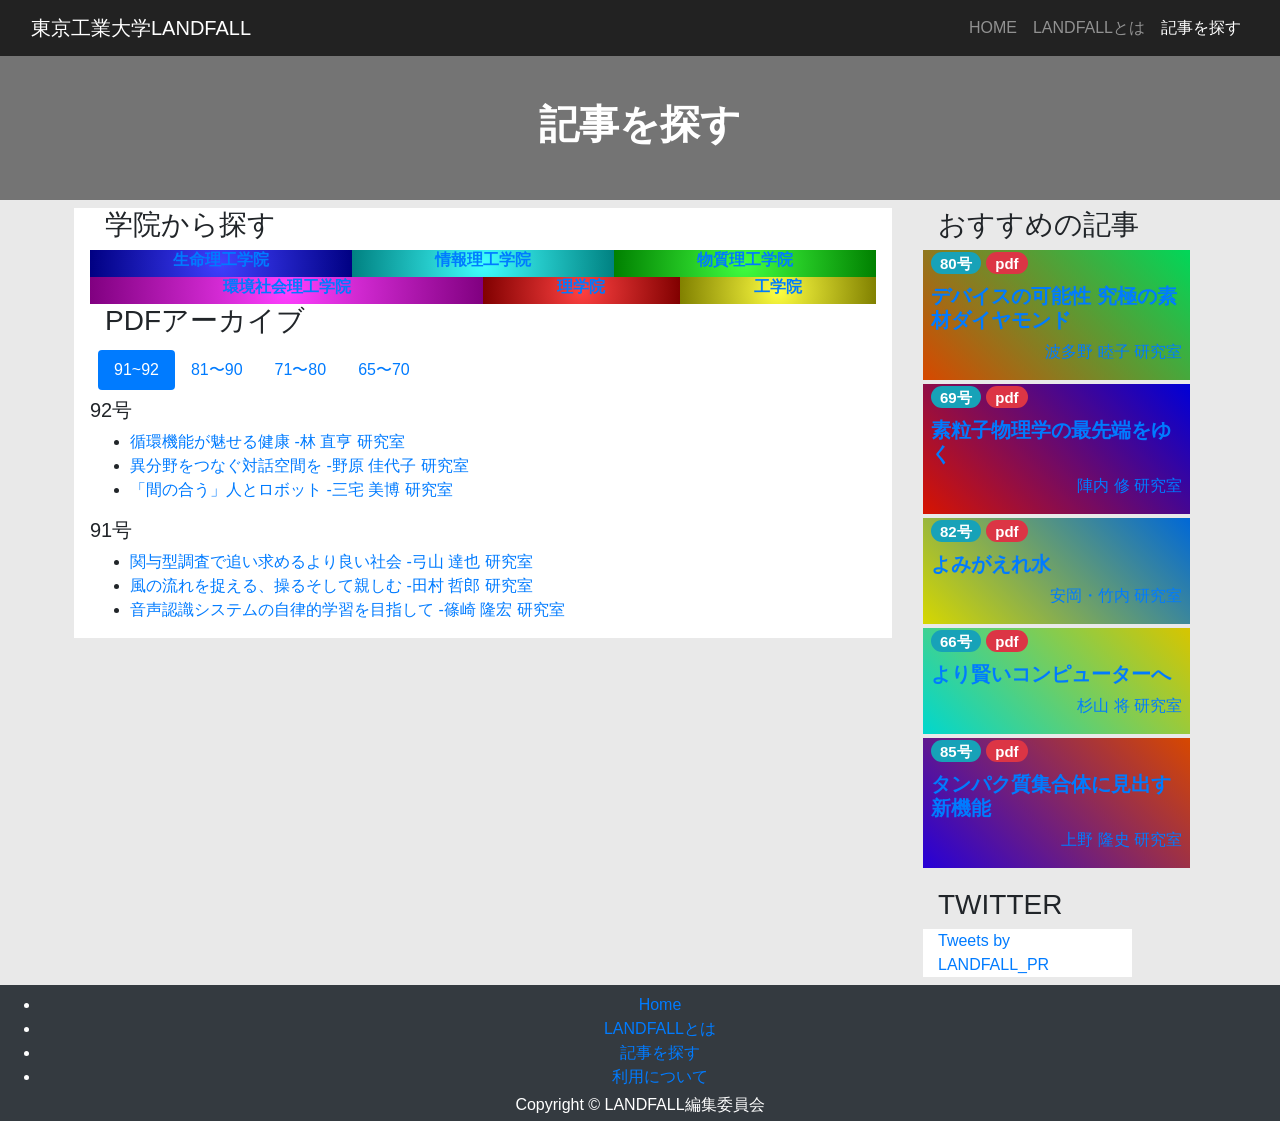
<file: find_articles.html>
<!DOCTYPE html>
<html lang="ja">

<head>
    <meta charset="utf-8">
    <meta name="viewport" content="width=device-width, initial-scale=1, shrink-to-fit=no">
    <meta name="description" content="各分野ごとの東工大研究室の記事を探せます。">
    <title>記事を探す ―東京工業大学の研究室紹介サイト</title>
    <link rel="stylesheet" href="https://maxcdn.bootstrapcdn.com/bootstrap/4.0.0/css/bootstrap.min.css" integrity="sha384-Gn5384xqQ1aoWXA+058RXPxPg6fy4IWvTNh0E263XmFcJlSAwiGgFAW/dAiS6JXm" crossorigin="anonymous">
    <!-- Custom css -->
    <link href="https://landfaller.com/decoration/custom.css" rel="stylesheet">
    <!-- font-awesome -->
    <link href="https://landfaller.com/fontawesome/css/all.min.css" rel="stylesheet">
    <link rel="shortcut icon" href="https://landfaller.com/img/main_1/favicon.ico">
</head>

<body style="background-color: #e9e9e9;">
    <!-- Navigation -->
    <nav class="navbar navbar-expand-lg navbar-dark back2 fixed-top" style="background-color: #222222;">
        <div class="container-fluid">
            <a class="navbar-brand" href="https://landfaller.com/index.html">東京工業大学LANDFALL</a>
            <button class="navbar-toggler" type="button" data-toggle="collapse" data-target="#navbarResponsive" aria-controls="navbarResponsive" aria-expanded="false" aria-label="Toggle navigation">
       <span class="navbar-toggler-icon"></span>
     </button>
            <div class="collapse navbar-collapse" id="navbarResponsive">
                <ul class="navbar-nav ml-auto">
                    <li class="nav-item">
                        <a class="nav-link" href="https://landfaller.com/index.html">HOME</a>
                    </li>
                    <li class="nav-item">
                        <a class="nav-link" href="https://landfaller.com/about_landfall.html">LANDFALLとは</a>
                    </li>
                    <li class="nav-item">
                        <a class="nav-link active" href="https://landfaller.com/find_articles.html">記事を探す</a>
                    </li>
                </ul>
            </div>
        </div>
    </nav>
    <!-- Header -->
    <header class=" mb-2 back3">
        <div style="background: rgba(0, 0, 0, 0.5); ">
            <div class="container">
                <div class="row justify-content-center text-center " style="min-height: 200px;">
                    <nav class="col-12 " aria-label="breadcrumb">
                        <ol class="breadcrumb h5 mb-0">
                            <li class="breadcrumb-item "><a href="https://landfaller.com/index.html">Home</a></li>
                            <li class="breadcrumb-item"></li>
                        </ol>
                    </nav>
                    <div class="col-11">
                        <h1 class="title text-white mt-md-5 mb-2 "><strong>記事を探す</strong></h1>
                        <p class=" mb-md-5 text-light px-md-5 ">
                        </p>
                    </div>
                </div>
            </div>
        </div>
    </header>
    <div class="container">
        <div class="row px-1">
            <!--main-->
            <div class="col-lg-9 col-md-8">
                <div class="row mr-md-3 mb-3 px-3 find-a bg-white">
                    <!--記事を探すのページはfind-aを入れるのをわすれない-->
                    <h2 class="col-12 title1 h3 ">学院から探す</h2>
                    <a href="https://landfaller.com/find_articles/bio.html" class="col-4" style="background: radial-gradient(circle, rgba(64,64,255,1) 0%, rgba(0,0,130,1) 100%);">
                        <div class="row itembox-u justify-content-center align-items-center ">
                            <div class="col-12 px-0 text-center h6">
                                <strong>
                                                生命理工学院
                                            </strong>
                            </div>
                        </div>
                    </a>
                    <a href="https://landfaller.com/find_articles/csc.html" class="col-4" style="background: radial-gradient(circle, rgba(64,255,255,1) 0%, rgba(0,129,129,1) 100%);">
                        <div class="row itembox-u justify-content-center align-items-center ">
                            <div class="col-12 px-0 text-center h6">
                                <strong>
                                                情報理工学院
                                            </strong>
                            </div>
                        </div>
                    </a>
                    <a href="https://landfaller.com/find_articles/mat.html" class="col-4" style="background: radial-gradient(circle, rgba(65,255,64,1) 0%, rgba(0,128,0,1) 100%);">
                        <div class="row itembox-u justify-content-center align-items-center ">
                            <div class="col-12 px-0 text-center h6">
                                <strong>
                                                物質理工学院
                                            </strong>
                            </div>
                        </div>
                    </a>
                    <a href="https://landfaller.com/find_articles/env.html" class="col-6" style="background: radial-gradient(circle, rgba(255,64,255,1) 0%, rgba(128,0,128,1) 100%);">
                        <div class="row itembox-u justify-content-center  align-items-center">
                            <div class="col-12 px-0 text-center h6 ">
                                <strong>
                                                環境社会理工学院
                                            </strong>
                            </div>
                        </div>
                    </a>
                    <a href="https://landfaller.com/find_articles/sci.html" class="col-3" style="background: radial-gradient(circle, rgba(255,65,65,1) 0%, rgba(128,0,0,1) 100%);">
                        <div class="row itembox-u justify-content-center align-items-center ">
                            <div class="col-12 px-0 text-center h6">
                                <strong>
                                                理学院
                                            </strong>
                            </div>
                        </div>
                    </a>
                    <a href="https://landfaller.com/find_articles/eng.html" class="col-3" style="background: radial-gradient(circle, rgba(255,255,65,1) 0%, rgba(128,128,0,1) 100%);">
                        <div class="row itembox-u justify-content-center align-items-center ">
                            <div class="col-12 px-0 text-center h6">
                                <strong>
                                                工学院
                                            </strong>
                            </div>
                        </div>
                    </a>
                    <div class="col-12">
                        <div class="row pb-1 pr-1 " style="height: 100%;">
                            <h2 class="col-12 title1 h3 ">PDFアーカイブ</h2>
                        </div>
                    </div>
                    <ul class="px-2 nav nav-pills " role="tablist">
                        <li class="nav-item">
                            <a class="nav-link active" id="item1-tab" data-toggle="tab" href="#item1" role="tab" aria-controls="item1" aria-selected="true">91~92</a>
                        </li>
                        <li class="nav-item">
                            <a class="nav-link" id="item2-tab" data-toggle="tab" href="#item2" role="tab" aria-controls="item2" aria-selected="false">81〜90</a>
                        </li>
                        <li class="nav-item">
                            <a class="nav-link" id="item3-tab" data-toggle="tab" href="#item3" role="tab" aria-controls="item3" aria-selected="false">71〜80</a>
                        </li>
                        <li class="nav-item">
                            <a class="nav-link" id="item4-tab" data-toggle="tab" href="#item4" role="tab" aria-controls="item3" aria-selected="false">65〜70</a>
                        </li>

                    </ul>
                    <div class="w-100 mb-2"></div>
                    <div class="tab-content">
                        <div class="tab-pane fade show active" id="item1" role="tabpanel" aria-labelledby="item1-tab">
                            <h5>92号</h5>
                            <ul class=" tlist ">
                                <li><a href="https://landfaller.com/pdf/92/92-1-hayasi.pdf">
                                    循環機能が魅せる健康 -林 直亨&nbsp研究室
                                </a></li>
                                <li><a href="https://landfaller.com/pdf/92/92-2-nohara.pdf">
                                    異分野をつなぐ対話空間を -野原 佳代子&nbsp研究室
                                </a></li>
                                <li><a href="https://landfaller.com/pdf/92/92-3-miyake.pdf">
                                    「間の合う」人とロボット -三宅 美博&nbsp研究室
                                </a></li>
                            </ul>


                            <h5>91号</h5>
                            <ul class=" tlist ">
                                <li><a href="https://landfaller.com/pdf/91/91-1-yumiyama.pdf">
                                    関与型調査で追い求めるより良い社会 -弓山 達也&nbsp研究室
                                </a></li>
                                <li><a href="https://landfaller.com/pdf/91/91-2-tamura.pdf">
                                    風の流れを捉える、操るそして親しむ -田村 哲郎&nbsp研究室
                                </a></li>
                                <li><a href="https://landfaller.com/pdf/91/91-3-shinozaki.pdf">
                                    音声認識システムの自律的学習を目指して -篠崎 隆宏&nbsp研究室
                                </a></li>
                            </ul>
                        </div>
                        <div class="tab-pane fade" id="item2" role="tabpanel" aria-labelledby="item2-tab">
                            <h5>90号</h5>
                            <ul class="tlist">
                                <li><a href="https://landfaller.com/pdf/90/90-1-kumai.pdf">
                                強くて優しい社会基盤材料をつくる -熊井 真次
                            &nbsp研究室</a></li>
                                <li><a href="https://landfaller.com/pdf/90/90-2-okusumi.pdf">
                                シミュレーションで追う惑星の誕生 -奥住 聡
                            &nbsp研究室</a></li>
                                <li><a href="https://landfaller.com/pdf/90/90-3-shiora.pdf">
                                現代社会の最適解を探る -塩浦 昭義
                            &nbsp研究室</a></li>
                            </ul>
                            <h5>89号</h5>
                            <ul class="tlist">
                                <li><a href="https://landfaller.com/pdf/89/89-1-ihara.pdf">
                                エネルギー変換の新地平 -伊原 学
                            &nbsp研究室</a></li>
                                <li><a href="https://landfaller.com/pdf/89/89-2-kitano.pdf">
                                ありふれた元素から作る環境調和触媒 -北野 政明
                            &nbsp研究室</a></li>
                                <li><a href="https://landfaller.com/pdf/89/89-3-kaneko.pdf">
                                信頼・効率を生み出す符号化 -金子 晴彦
                            &nbsp研究室</a></li>
                                <li><a href="https://landfaller.com/pdf/89/89-4-ono.pdf">
                                進化計算で難問に挑む -小野 功
                            &nbsp研究室</a></li>
                                <li><a href="https://landfaller.com/pdf/89/89-5-hukui.pdf">
                                微生物の生命機能応用 -福居 俊昭
                            &nbsp研究室</a></li>
                            </ul>
                            <h5>88号</h5>
                            <ul class="tlist">
                                <li><a href="https://landfaller.com/pdf/88/88-1-ito.pdf">
                              視覚のない世界を捉える -伊藤 亜紗
                          &nbsp研究室</a></li>
                                <li><a href="https://landfaller.com/pdf/88/88-2-tagawa.pdf">
                              手のひらサイズの人工生命 -田川 陽一
                          &nbsp研究室</a></li>
                                <li><a href="https://landfaller.com/pdf/88/88-3-tanaka.pdf">
                              不斉を制御する触媒 -田中 健
                          &nbsp研究室</a></li>
                            </ul>
                            <h5>87号</h5>
                            <ul class="tlist">
                                <li><a href="https://landfaller.com/pdf/87/87-1-akita.pdf">
                              宇宙の過酷な環境を利用する -秋田 大輔
                          &nbsp研究室</a></li>
                                <li><a href="https://landfaller.com/pdf/87/87-2-iwazaki-takaya.pdf">
                              夢の反応を目指して -岩澤・鷹谷
                          &nbsp研究室</a></li>
                                <li><a href="https://landfaller.com/pdf/87/87-3-serizawa.pdf">
                              生体高分子の可能性 -芹澤 武
                          &nbsp研究室</a></li>
                                <li><a href="https://landfaller.com/pdf/87/87-4-toyota.pdf">
                              構造から視る化学の世界 -豊田 真司
                          &nbsp研究室</a></li>
                            </ul>
                            <h5>86号</h5>
                            <ul class="tlist">
                                <li><a href="https://landfaller.com/pdf/86/86-1-kume.pdf">
                              再生医療への足掛かり - 粂・白木
                          &nbsp研究室</a></li>
                                <li><a href="https://landfaller.com/pdf/86/86-2-wachi.pdf">
                              生命の真髄へと至る道 -和地 正明
                          &nbsp研究室</a></li>
                                <li><a href="https://landfaller.com/pdf/86/86-3-tiba.pdf">
                              世界を回すモータ -千葉 明
                          &nbsp研究室</a></li>
                                <li><a href="https://landfaller.com/pdf/86/86-4-kurabayashi.pdf">
                              生物に学ぶロボット制御 -倉林 大輔
                          &nbsp研究室</a></li>
                                <li><a href="https://landfaller.com/pdf/86/86-5-ito.pdf">
                              究極理論の完成へ -伊藤 克司
                          &nbsp研究室</a></li>
                            </ul>
                            <h5>85号</h5>
                            <ul class="tlist">
                                <li><a href="https://landfaller.com/pdf/85/85-1-ota-shimozaki.pdf">
                              藻類は“進化”する -太田・下嶋
                          &nbsp研究室</a></li>
                                <li><a href="https://landfaller.com/pdf/85/85-2-ueno.pdf">
                              タンパク質集合体に見出す新機能 -上野 隆史
                          &nbsp研究室</a></li>
                                <li><a href="https://landfaller.com/pdf/85/85-3-hayamizu.pdf">
                              ペプチドが描くエレクトロニクスの世界 -早水 裕平
                          &nbsp研究室</a></li>
                                <li><a href="https://landfaller.com/pdf/85/85-4-ueda.pdf">
                              金属のアンチエイジング -上田 光敏
                          &nbsp研究室</a></li>
                            </ul>
                            <h5>84号</h5>
                            <ul class="tlist">
                                <li><a href="https://landfaller.com/pdf/84/84-1-yoshino.pdf">
                              塑性加工で切り拓くナノテクの世界 -吉野 雅彦
                          &nbsp研究室</a></li>
                                <li><a href="https://landfaller.com/pdf/84/84-2-kurokawa-nakajima-yamada.pdf">
                              微生物ゲノムのその先へ -黒川・中島・山田
                          &nbsp研究室</a></li>
                                <li><a href="https://landfaller.com/pdf/84/84-3-sakai-miyauchi.pdf">
                              地球を長生きさせる材料 -坂井・宮内
                          &nbsp研究室</a></li>
                                <li><a href="https://landfaller.com/pdf/84/84-4-okumura-takamatsu.pdf">
                              「ことば」を工学する -奥村・高村
                          &nbsp研究室</a></li>
                                <li><a href="https://landfaller.com/pdf/84/84-5-ishizone.pdf">
                              新規ポリマーの合成で踏み出す第一歩 -石曽根 隆
                          &nbsp研究室</a></li>
                            </ul>
                            <h5>83号</h5>
                            <ul class="tlist">
                                <li><a href="https://landfaller.com/pdf/83/83-1-yoshikawa.pdf">
                              ごみが売れる時代へ -吉川 邦夫
                          &nbsp研究室</a></li>
                                <li><a href="https://landfaller.com/pdf/83/83-2-goto.pdf">
                              ボウル型分子で反応を解析する -後藤 敬
                          &nbsp研究室</a></li>
                                <li><a href="https://landfaller.com/pdf/83/83-3-murakami.pdf">
                              紙と鉛筆で現象を予言する -村上 修一
                          &nbsp研究室</a></li>
                                <li><a href="https://landfaller.com/pdf/83/83-4-otani.pdf">
                              目で起こる化学反応 -大谷 弘之
                          &nbsp研究室</a></li>
                                <li><a href="https://landfaller.com/pdf/83/83-5-ochi.pdf">
                              イオン液体が拓く材料の未来 -大内 幸雄
                          &nbsp研究室</a></li>
                            </ul>
                            <h5>82号</h5>
                            <ul class="tlist">
                                <li><a href="https://landfaller.com/pdf/82/82-1-okawa.pdf">
                              技術で輝く氷 -大河 誠司
                          &nbsp研究室</a></li>
                                <li><a href="https://landfaller.com/pdf/82/82-2-arai-nishiyama.pdf">
                              進化を支える光 -荒井・西山
                          &nbsp研究室</a></li>
                                <li><a href="https://landfaller.com/pdf/82/82-3-yasuoka-takeuchi.pdf">
                              よみがえれ水 -安岡・竹内
                          &nbsp研究室</a></li>
                                <li><a href="https://landfaller.com/pdf/82/82-4-masui.pdf">
                              未来の地球を代弁する -増井 利彦
                          &nbsp研究室</a></li>
                            </ul>
                            <h5>81号</h5>
                            <ul class="tlist">
                                <li><a href="https://landfaller.com/pdf/81/81-1-nagata.pdf">
                              酵母で匂いを見る -長田 俊哉
                          &nbsp研究室</a></li>
                                <li><a href="https://landfaller.com/pdf/81/81-2-kawai.pdf">
                              光で覗く化学の世界 -河合 明雄
                          &nbsp研究室</a></li>
                                <li><a href="https://landfaller.com/pdf/81/81-3-inota.pdf">
                              惑星系形成から生命を探す -井田 茂
                          &nbsp研究室</a></li>
                                <li><a href="https://landfaller.com/pdf/81/81-4-takahashi.pdf">
                              ゼロからの研究開発 鉛ビスマス冷却高速炉 -高橋 実
                          &nbsp研究室</a></li>
                            </ul>
                        </div>
                        <div class="tab-pane fade" id="item3" role="tabpanel" aria-labelledby="item3-tab">
                            <h5>80号</h5>
                            <ul class="tlist">
                                <li><a href="https://landfaller.com/pdf/80/80-1-sasaki.pdf">
                              社会を支える基盤を守る -佐々木 栄一&nbsp研究室
                          </a></li>
                                <li><a href="https://landfaller.com/pdf/80/80-2-somiya.pdf">
                              未知の可能性を秘める 重力波の検出 -宗宮 健太郎&nbsp研究室
                          </a></li>
                                <li><a href="https://landfaller.com/pdf/80/80-3-tanaka-ikoma.pdf">
                              材料工学から 医療の未来を照らす -田中・生駒&nbsp研究室
                          </a></li>
                                <li><a href="https://landfaller.com/pdf/80/80-4-fujisaki.pdf">
                              より高度で安全な暗号を 目指して -藤? 英一郎&nbsp研究室
                          </a></li>
                                <li><a href="https://landfaller.com/pdf/80/80-5-hatano.pdf">
                              デバイスの可能性 究極の素材ダイヤモンド -波多野 睦子&nbsp研究室
                          </a></li>
                            </ul>
                            <h5>79号</h5>
                            <ul class="tlist">
                                <li><a href="https://landfaller.com/pdf/79/79-1-wakita.pdf">
                              ビッグデータの先を見る -脇田 建&nbsp研究室
                          </a></li>
                                <li><a href="https://landfaller.com/pdf/79/79-2-mori.pdf">
                              今と未来を明るくする 有機エレクトロニクス -森 健彦&nbsp研究室
                          </a></li>
                                <li><a href="https://landfaller.com/pdf/79/79-3-kashino.pdf">
                              聞こえと無意識の科学 -柏野 牧夫&nbsp研究室
                          </a></li>
                            </ul>
                            <h5>78号</h5>
                            <ul class="tlist">
                                <li><a href="https://landfaller.com/pdf/78/78-1-mishima.pdf">
                                自覚・熱意・挑戦-三島新学長が語る理想の東工大像とは -三島 良直&nbsp研究室
                            </a></li>
                                <li><a href="https://landfaller.com/pdf/78/78-2-yano.pdf">
                                過酷環境材料が切り拓く未来 -矢野 豊彦&nbsp研究室
                            </a></li>
                                <li><a href="https://landfaller.com/pdf/78/78-3-dohi.pdf">
                                空間形成の新時代、来たる -土肥 真人&nbsp研究室
                            </a></li>
                                <li><a href="https://landfaller.com/pdf/78/78-4-nakashima-matsumoto.pdf">
                                地球を救う環境材料 -中島・松下&nbsp研究室
                            </a></li>
                                <li><a href="https://landfaller.com/pdf/78/78-5-yamaguchi.pdf">
                                宇宙を取り巻く謎に挑む -山口 昌英&nbsp研究室
                            </a></li>
                            </ul>
                            <h5>77号</h5>
                            <ul class="tlist">
                                <li><a href="https://landfaller.com/pdf/77/77-1-fukusa.pdf">
                              土木工学で変わる人々、 変えていく社会 -福田 大輔&nbsp研究室
                          </a></li>
                                <li><a href="https://landfaller.com/pdf/77/77-2-gondo.pdf">
                              バグの闇を照らす ソフトウェア工学の光 -権藤 克彦&nbsp研究室
                          </a></li>
                                <li><a href="https://landfaller.com/pdf/77/77-3-ueda.pdf">
                              明るい未来へ 分岐する高分子材料 -上田 充&nbsp研究室
                          </a></li>
                                <li><a href="https://landfaller.com/pdf/77/77-4-hojo.pdf">
                              歯車に魅せられて -北條 春夫&nbsp研究室
                          </a></li>
                            </ul>
                            <h5>76号</h5>
                            <ul class="tlist">
                                <li><a href="https://landfaller.com/pdf/76/76-2-sanpei.pdf">
                            不可能を可能にする 制御理論のために -三平 満司&nbsp研究室
                        </a></li>
                                <li><a href="https://landfaller.com/pdf/76/76-3-otomo.pdf">
                            電子材料の未来を担う -大友 明&nbsp研究室
                        </a></li>
                                <li><a href="https://landfaller.com/pdf/76/76-4-sese.pdf">
                            計算機で生き物を科学する -瀬々 潤&nbsp研究室
                        </a></li>
                            </ul>
                            <h5>75号</h5>
                            <ul class="tlist">
                                <li><a href="https://landfaller.com/pdf/75/75-1-osatagi.pdf">
                                そのとき、人が動いた -大佛 俊泰&nbsp研究室
                            </a></li>
                                <li><a href="https://landfaller.com/pdf/75/75-2-tsukamoto.pdf">
                                ふるまう人、自然、そして建築 -塚本 由晴&nbsp研究室
                            </a></li>
                                <li><a href="https://landfaller.com/pdf/75/75-3-sato.pdf">
                                高分子と水の不思議な世界 -佐藤 満&nbsp研究室
                            </a></li>
                                <li><a href="https://landfaller.com/pdf/75/75-4-mizuno.pdf">
                                迷えるあなたを導く最適化 -水野 眞治&nbsp研究室
                            </a></li>
                                <li><a href="https://landfaller.com/pdf/75/75-5-aizawa.pdf">
                                生命解析への革新的挑戦 -相澤 康則&nbsp研究室
                            </a></li>
                                <li><a href="https://landfaller.com/pdf/75/75-6-ogata.pdf">
                                暗号プロトコルが創り出す未来 -尾形 わかは&nbsp研究室
                            </a></li>
                            </ul>
                            <h5>74号</h5>
                            <ul class="tlist">
                                <li><a href="https://landfaller.com/pdf/74/74-1-terano.pdf">
                                仮想世界から現実を観る -寺野 隆雄&nbsp研究室
                            </a></li>
                                <li><a href="https://landfaller.com/pdf/74/74-2-murakami.pdf">
                                タンパク質の構造を解き明かす -村上 聡&nbsp研究室
                            </a></li>
                                <li><a href="https://landfaller.com/pdf/74/74-3-kamachi.pdf">
                                金属イオンが生み出すちから -蒲池 利章&nbsp研究室
                            </a></li>
                                <li><a href="https://landfaller.com/pdf/74/74-4-murata.pdf">
                                Webデータから新たな知識を -村田 剛志&nbsp研究室
                            </a></li>
                            </ul>
                            <h5>73号</h5>
                            <ul class="tlist">
                                <li><a href="https://landfaller.com/pdf/73/73-1-kawashima.pdf">
                                空気圧の有効利用を目指して -川嶋 健嗣&nbsp研究室
                            </a></li>
                                <li><a href="https://landfaller.com/pdf/73/73-2-iwamori.pdf">
                                沈み込み帯での水を追う -岩森 光&nbsp研究室
                            </a></li>
                                <li><a href="https://landfaller.com/pdf/73/73-3-nitta.pdf">
                                人間とコンピュータの対話へ -新田 克己&nbsp研究室
                            </a></li>
                                <li><a href="https://landfaller.com/pdf/73/73-4-eguchi.pdf">
                                酵素化学の道を拓く -江口 正&nbsp研究室
                            </a></li>
                                <li><a href="https://landfaller.com/pdf/73/73-5-sato-saito.pdf">
                                新たな視点からのエネルギー利用 -佐藤・齊藤&nbsp研究室
                            </a></li>
                            </ul>
                            <h5>72号</h5>
                            <ul class="tlist">
                                <li><a href="https://landfaller.com/pdf/72/72-2-konishi.pdf">
                              東工大の新図書館 -&nbsp研究室
                          </a></li>
                                <li><a href="https://landfaller.com/pdf/72/72-3-suzumura.pdf">
                              リアルタイムでの大規模データ処理 -鈴村 豊太郎&nbsp研究室
                          </a></li>
                                <li><a href="https://landfaller.com/pdf/72/72-4-tanaka.pdf">
                              現実的状況を考慮した暗号へ -田中 圭介&nbsp研究室
                          </a></li>
                                <li><a href="https://landfaller.com/pdf/72/72-5-akagi.pdf">
                              次世代送電網の実現を目指して -赤木 泰文&nbsp研究室
                          </a></li>
                                <li><a href="https://landfaller.com/pdf/72/72-6-kondo.pdf">
                              環境標的がん治療の明日を探る -近藤 科江&nbsp研究室
                          </a></li>
                            </ul>
                            <h5>71号</h5>
                            <ul class="tlist">
                                <li><a href="https://landfaller.com/pdf/71/71-1-TSUBAME.pdf">
                                トップレベルの スパコン TSUBAME -&nbsp研究室
                            </a></li>
                                <li><a href="https://landfaller.com/pdf/71/71-2-tsurumi-takeda.pdf">
                                未来のセラミックスを考える -鶴見・武田&nbsp研究室
                            </a></li>
                                <li><a href="https://landfaller.com/pdf/71/71-3-kawaguchi.pdf">
                                分子活性化への道を拓く -川口 博之&nbsp研究室
                            </a></li>
                                <li><a href="https://landfaller.com/pdf/71/71-4-iwasaki.pdf">
                                相同組換えの真理に迫る -岩? 博史&nbsp研究室
                            </a></li>
                                <li><a href="https://landfaller.com/pdf/71/71-5-kobayashi.pdf">
                                一歩先の音声合成を目指して -小林 隆夫&nbsp研究室
                            </a></li>
                            </ul>
                        </div>

                        <div class="tab-pane fade" id="item4" role="tabpanel" aria-labelledby="item4-tab">
                            <h5>70号</h5>
                            <ul class="tlist">
                                <li><a href="https://landfaller.com/pdf/70/70-1-kaneko.pdf">
                              マクロ経済学から世界を解く -金子 昭彦&nbsp研究室
                          </a></li>
                                <li><a href="https://landfaller.com/pdf/70/70-2-gakuseishien.pdf">
                              東工大の学生支援 -&nbsp研究室
                          </a></li>
                                <li><a href="https://landfaller.com/pdf/70/70-3-arisaka.pdf">
                              T4 ファージの謎を追い求めて -有坂 文雄&nbsp研究室
                          </a></li>
                                <li><a href="https://landfaller.com/pdf/70/70-4-takahashi.pdf">
                              人間の能力を活かすＶＲ -高橋 秀智&nbsp研究室
                          </a></li>
                                <li><a href="https://landfaller.com/pdf/70/70-5-kitamira-komada.pdf">
                              細胞増殖の神秘に迫る -喜多村・駒田&nbsp研究室
                          </a></li>
                            </ul>
                            <h5>69号</h5>
                            <ul class="tlist">
                                <li><a href="https://landfaller.com/pdf/69/69-1-nakamoto.pdf">
                              星々の起源を紐解く -中本 泰史&nbsp研究室
                          </a></li>
                                <li><a href="https://landfaller.com/pdf/69/69-2-jinnochi.pdf">
                              素粒子物理学の最先端をゆく -陣内 修&nbsp研究室
                          </a></li>
                                <li><a href="https://landfaller.com/pdf/69/69-3-fujita.pdf">
                              つながりを科学する新たな分野 -藤田 政之&nbsp研究室
                          </a></li>
                                <li><a href="https://landfaller.com/pdf/69/69-4-tokunaga.pdf">
                              細胞の真の動きを見きわめる -徳永 万喜洋&nbsp研究室
                          </a></li>
                                <li><a href="https://landfaller.com/pdf/69/69-5-takata.pdf">
                              結びついた分子のゆくえ -高田 十志和&nbsp研究室
                          </a></li>
                            </ul>
                            <h5>68号</h5>
                            <ul class="tlist">
                                <li><a href="https://landfaller.com/pdf/68/68-1-ocw-i..pdf">
                              ocw/ocw-iと教務Webシステム -&nbsp研究室
                          </a></li>
                                <li><a href="https://landfaller.com/pdf/68/68-2-nakamura.pdf">
                              中性子過剰核に魅せられて -中村 隆司&nbsp研究室
                          </a></li>
                                <li><a href="https://landfaller.com/pdf/68/68-3-wada-yamanaka.pdf">
                              「光」の可能性を求めて -和田・山中&nbsp研究室
                          </a></li>
                                <li><a href="https://landfaller.com/pdf/68/68-4-watanabe.pdf">
                              プラズマで循環型社会を拓く -渡辺 隆行&nbsp研究室
                          </a></li>
                                <li><a href="https://landfaller.com/pdf/68/68-5-sakai-yamaoka.pdf">
                              ユーザに優しいインターネット -酒井 ･ 山岡&nbsp研究室
                          </a></li>
                                <li><a href="https://landfaller.com/pdf/68/68-6-wada.pdf">
                              安全な建築物を設計するために -和田 章&nbsp研究室
                          </a></li>
                                <li><a href="https://landfaller.com/pdf/68/68-7-ichise.pdf">
                              難病解決への糸口を探る -一瀬 宏&nbsp研究室
                          </a></li>
                                <li><a href="https://landfaller.com/pdf/68/68-8-sekine-seio.pdf">
                              核酸分子をデザインする -関根・清尾&nbsp研究室
                          </a></li>
                            </ul>
                            <h5>67号</h5>
                            <ul class="tlist">
                                <li><a href="https://landfaller.com/pdf/67/67-1-akita-yoshizawa.pdf">
                              賢い分子を創る -穐田・吉沢&nbsp研究室
                          </a></li>
                                <li><a href="https://landfaller.com/pdf/67/67-2-okutomi-tanaka.pdf">
                              進歩し続ける画像処理 -奥富・田中&nbsp研究室
                          </a></li>
                                <li><a href="https://landfaller.com/pdf/67/67-3-tanaka.pdf">
                              生物の形を手足から探求する -田中 幹子&nbsp研究室
                          </a></li>
                                <li><a href="https://landfaller.com/pdf/67/67-4-seno.pdf">
                              新たなオフィスのあり方 -妹尾 大&nbsp研究室
                          </a></li>
                                <li><a href="https://landfaller.com/pdf/67/67-5-nishizaki.pdf">
                              λ計算の可能性を追求する -西崎 真也&nbsp研究室
                          </a></li>
                            </ul>
                            <h5>66号</h5>
                            <ul class="tlist">
                                <li><a href="https://landfaller.com/pdf/66/66-1-hanamura.pdf">
                              エネルギー効率の向上へ -花村 克悟&nbsp研究室
                          </a></li>
                                <li><a href="https://landfaller.com/pdf/66/66-2-hosono-kamiya.pdf">
                              常識を覆す新材料 -細野・神谷&nbsp研究室
                          </a></li>
                                <li><a href="https://landfaller.com/pdf/66/66-3-sugiyama.pdf">
                              より賢いコンピューターへ -杉山 将&nbsp研究室
                          </a></li>
                                <li><a href="https://landfaller.com/pdf/66/66-4-nakamura.pdf">
                              極限酵素が切り拓く未来 -中村 聡&nbsp研究室
                          </a></li>
                                <li><a href="https://landfaller.com/pdf/66/66-5-yamaura-huang.pdf">
                              新たな制御による多様な可能性 -山浦・黄&nbsp研究室
                          </a></li>
                            </ul>
                            <h5>65号</h5>
                            <ul class="tlist">
                                <li><a href="https://landfaller.com/pdf/65/65-1-kuze.pdf">
                              ニュートリノの神秘を追い求めて -久世 正弘&nbsp研究室
                          </a></li>
                                <li><a href="https://landfaller.com/pdf/65/65-2-ishitani.pdf">
                              人工光合成が創り出す未来 -石谷 治&nbsp研究室
                          </a></li>
                                <li><a href="https://landfaller.com/pdf/65/65-3-yagi.pdf">
                              機械と人体をつなぐ技術 -八木 透&nbsp研究室
                          </a></li>
                                <li><a href="https://landfaller.com/pdf/65/65-4-kudo.pdf">
                              ペリオスチンが医療を変える -工藤 明&nbsp研究室
                          </a></li>
                                <li><a href="https://landfaller.com/pdf/65/65-5-soshiroda.pdf">
                              魅力あるまちと観光を目指して -十代田 朗&nbsp研究室
                          </a></li>
                            </ul>

                        </div>

                    </div>
                </div>
            </div>
            <!--aside-->
            <div class="col-lg-3 col-md-4">
                <div class="row pr-md-3 pb-3">
                    <h2 class="col-12 title1 h3 ">おすすめの記事</h2>
                    <div class="col-12">
                        <div class="row pb-1 ">
                            <a href="https://landfaller.com/pdf/80/80-5-hatano.pdf" class="col-12 item-img item-warp" style="background:linear-gradient(45deg,rgb(215,72,-40),rgb(-40,215,89));">
                                <div class="row itembox side justify-content-center align-items-center">
                                    <div class="col-12 px-5 px-md-2 ">
                                        <span class="h5"><span class="badge badge-pill badge-info ">80号</span>
                                        </span>
                                        <span class="h5"><span class="badge badge-pill badge-danger ">pdf</span>
                                        </span>
                                        <h3 class="h5 mt-2 "><strong>デバイスの可能性 究極の素材ダイヤモンド</strong></h3>
                                        <p class="text-right">波多野 睦子&nbsp研究室</p>
                                    </div>
                                </div>
                            </a>
                        </div>
                    </div>
                    <div class="col-12">
                        <div class="row pb-1 ">
                            <a href="https://landfaller.com/pdf/69/69-2-jinnochi.pdf" class="col-12 item-img item-warp" style="background:linear-gradient(45deg,rgb(215,20,-40),rgb(-40,-3,215));">
                                <div class="row itembox side justify-content-center align-items-center">
                                    <div class="col-12 px-5 px-md-2 ">
                                        <span class="h5"><span class="badge badge-pill badge-info ">69号</span>
                                        </span>
                                        <span class="h5"><span class="badge badge-pill badge-danger ">pdf</span>
                                        </span>
                                        <h3 class="h5 mt-2 "><strong>素粒子物理学の最先端をゆく</strong></h3>
                                        <p class="text-right">陣内 修&nbsp研究室</p>
                                    </div>
                                </div>
                            </a>
                        </div>
                    </div>
                    <div class="col-12">
                        <div class="row pb-1 ">
                            <a href="https://landfaller.com/pdf/82/82-3-yasuoka-takeuchi.pdf" class="col-12 item-img item-warp" style="background:linear-gradient(45deg,rgb(215,215,-40),rgb(-40,104,215));">
                                <div class="row itembox side justify-content-center align-items-center">
                                    <div class="col-12 px-5 px-md-2 ">
                                        <span class="h5"><span class="badge badge-pill badge-info ">82号</span>
                                        </span>
                                        <span class="h5"><span class="badge badge-pill badge-danger ">pdf</span>
                                        </span>
                                        <h3 class="h5 mt-2 "><strong>よみがえれ水</strong></h3>
                                        <p class="text-right">安岡・竹内&nbsp研究室</p>
                                    </div>
                                </div>
                            </a>
                        </div>
                    </div>
                    <div class="col-12">
                        <div class="row pb-1 ">
                            <a href="https://landfaller.com/pdf/66/66-3-sugiyama.pdf" class="col-12 item-img item-warp" style="background:linear-gradient(45deg,rgb(-40,215,206),rgb(215,197,-40));">
                                <div class="row itembox side justify-content-center align-items-center">
                                    <div class="col-12 px-5 px-md-2 ">
                                        <span class="h5"><span class="badge badge-pill badge-info ">66号</span>
                                        </span>
                                        <span class="h5"><span class="badge badge-pill badge-danger ">pdf</span>
                                        </span>
                                        <h3 class="h5 mt-2 "><strong>より賢いコンピューターへ</strong></h3>
                                        <p class="text-right">杉山 将&nbsp研究室</p>
                                    </div>
                                </div>
                            </a>
                        </div>
                    </div>
                    <div class="col-12">
                        <div class="row pb-1 ">
                            <a href="https://landfaller.com/pdf/85/85-2-ueno.pdf" class="col-12 item-img item-warp" style="background:linear-gradient(45deg,rgb(38,-40,215),rgb(215,72,-40));">
                                <div class="row itembox side justify-content-center align-items-center">
                                    <div class="col-12 px-5 px-md-2 ">
                                        <span class="h5"><span class="badge badge-pill badge-info ">85号</span>
                                        </span>
                                        <span class="h5"><span class="badge badge-pill badge-danger ">pdf</span>
                                        </span>
                                        <h3 class="h5 mt-2 "><strong>タンパク質集合体に見出す新機能</strong></h3>
                                        <p class="text-right">上野 隆史&nbsp研究室</p>
                                    </div>
                                </div>
                            </a>
                        </div>
                    </div>
                </div>
                <div class="row pb-0 pr-1">
                    <h2 class="col-12 title1 h3 ">TWITTER</h2>
                    <div class="col-9 bg-white">
                        <a class="twitter-timeline" data-lang="ja" data-height="400" data-chrome="noheader nofooter noborder" data-dnt="true" data-theme="light" href="https://twitter.com/LANDFALL_PR?ref_src=twsrc%5Etfw">Tweets by
                                LANDFALL_PR</a>
                        <script async src="https://platform.twitter.com/widgets.js" charset="utf-8"></script>
                    </div>
                </div>
            </div>
        </div>
    </div>
    <!-- Footer -->
    <footer class="py-1 bg-dark text-white text-center mt-2">
        <ul class=" footlist py-1 my-0 ">
            <li><a href="https://landfaller.com/index.html">Home</a></li>
            <li><a href="https://landfaller.com/about_landfall.html">LANDFALLとは</a></li>
            <li><a href="https://landfaller.com/find_articles.html">記事を探す</a></li>
            <li><a href="https://landfaller.com/about_use.html">利用について</a></li>
        </ul>
        Copyright &copy; LANDFALL編集委員会
    </footer>
    <script src="https://code.jquery.com/jquery-3.4.1.slim.min.js" integrity="sha384-J6qa4849blE2+poT4WnyKhv5vZF5SrPo0iEjwBvKU7imGFAV0wwj1yYfoRSJoZ+n" crossorigin="anonymous"></script>
    <script src="https://cdn.jsdelivr.net/npm/popper.js@1.16.0/dist/umd/popper.min.js" integrity="sha384-Q6E9RHvbIyZFJoft+2mJbHaEWldlvI9IOYy5n3zV9zzTtmI3UksdQRVvoxMfooAo" crossorigin="anonymous"></script>
    <script src="https://stackpath.bootstrapcdn.com/bootstrap/4.4.1/js/bootstrap.min.js" integrity="sha384-wfSDF2E50Y2D1uUdj0O3uMBJnjuUD4Ih7YwaYd1iqfktj0Uod8GCExl3Og8ifwB6" crossorigin="anonymous"></script>
</body>

</html>
</file>
